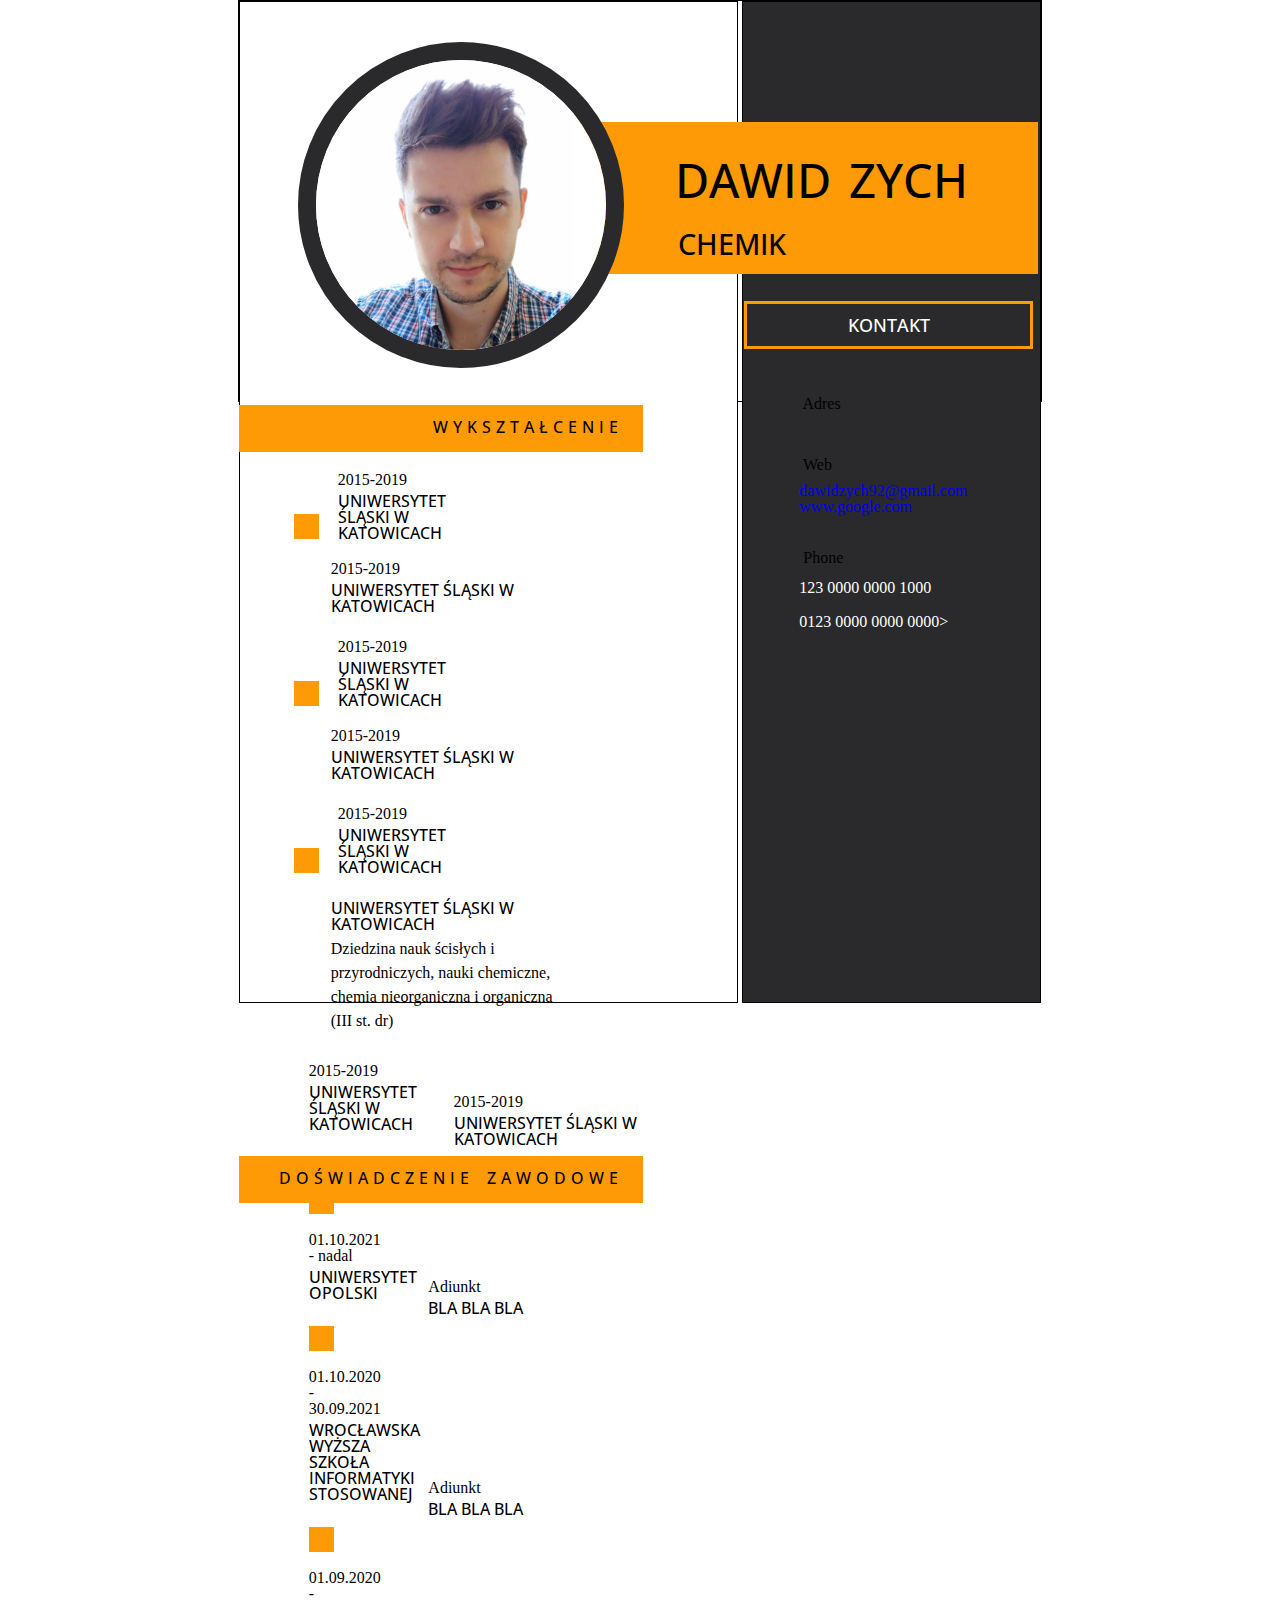
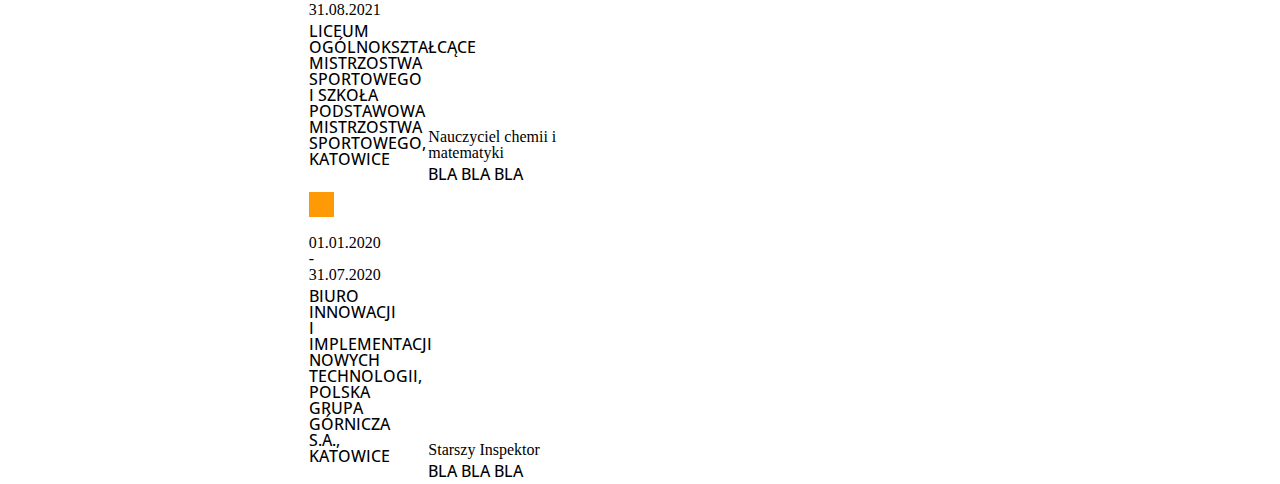
<file: index.html>
<!DOCTYPE html>
<html lang="en">
<head>
    <meta charset="UTF-8">
    <meta http-equiv="X-UA-Compatible" content="IE=edge">
    <meta name="viewport" content="width=device-width, initial-scale=1.0">
    <title>Document</title>
    <link rel="stylesheet" href="https://cdnjs.cloudflare.com/ajax/libs/font-awesome/6.1.1/css/all.min.css" integrity="sha512-KfkfwYDsLkIlwQp6LFnl8zNdLGxu9YAA1QvwINks4PhcElQSvqcyVLLD9aMhXd13uQjoXtEKNosOWaZqXgel0g==" crossorigin="anonymous" referrerpolicy="no-referrer" />
    <link rel="stylesheet" href="css/style.css">
    <link rel="preconnect" href="https://fonts.googleapis.com">
    <link rel="preconnect" href="https://fonts.gstatic.com" crossorigin>
    <link href="https://fonts.googleapis.com/css2?family=Open+Sans:ital,wght@0,300;0,400;0,500;0,600;0,700;0,800;1,300;1,400;1,500;1,600;1,700;1,800&display=swap" rel="stylesheet">
</head>
<body>
    <main class="container">
        <header class="hero-info">
            <img src="img/Dawid-Zych-foto.jpg" alt="Dawid Zych" class="hero-img">
            <span class="txt">
                <h1 class="hero-name">Dawid Zych</h1>
                <h3 class="hero-workplace">Chemik</h3>
            </span>
            
        </header>
        <!-- Kolumna lewa biała -->
        <div class="bg-left"></div>
        <section class="col-left">
            <!-- Sekcja z informacjami o edukacji  -->
            <div class="col-1 ib">
                <div class="h3_bg">
                <div class="h3">Wykształcenie</div>
            </div>
                <!-- Pierwszy wiersz z sekcji edukacja -->
                <div class="raw section">
                    <div class="orange_box ib"></div>
                    <div class="col-1 ib">
                        <span class="date">2015-2019</span>
                        <h5 class="school-name">Uniwersytet Śląski w Katowicach</h5>
                    </div>
                    <div class="col-2 ib">
                        <span class="date">2015-2019</span>
                        <h5 class="school-name">Uniwersytet Śląski w Katowicach</h5>
                    </div>
                </div>
                <!-- Drugi wiersz z sekcji edukacja -->
                <div class="raw section">
                    <div class="orange_box ib"></div>
                    <div class="col-1 ib">
                        <span class="date">2015-2019</span>
                        <h5 class="school-name">Uniwersytet Śląski w Katowicach</h5>
                    </div>
                    <div class="col-2 ib">
                        <span class="date">2015-2019</span>
                        <h5 class="school-name">Uniwersytet Śląski w Katowicach</h5>
                    </div>
                </div>
                <!-- Trzeci wiersz z sekcji edukacja -->
                <div class="raw section">
                    <div class="orange_box ib"></div>
                    <div class="col-1 ib">
                        <span class="date">2015-2019</span>
                        <h5 class="school-name">Uniwersytet Śląski w Katowicach</h5>
                    </div>
                    <div class="col-2 ib">
                        <h5 class="school-name">Uniwersytet Śląski w Katowicach</h5>
                        <p class="info">Dziedzina nauk ścisłych i przyrodniczych, nauki chemiczne,
                            chemia nieorganiczna i organiczna (III st. dr)</p>
                    </div>
                </div>
                <!-- Czwarty wiersz z sekcji edukacja -->
                <div class="raw section">
                    <div class="col-1 ib">
                        <span class="date">2015-2019</span>
                        <h5 class="school-name">Uniwersytet Śląski w Katowicach</h5>
                    </div>
                    <div class="col-2 ib">
                        <span class="date">2015-2019</span>
                        <h5 class="school-name">Uniwersytet Śląski w Katowicach</h5>
                    </div>
                </div>
            </div>
            <!-- Sekcja z informacjami o doświadczeniu -->
            <div class="col-2 ib">
                <div class="h3_bg">
                <div class="h3">Doświadczenie zawodowe</div>
           
                <!-- 1 wiersz -->
                <div class="raw section">
                    <!-- lewa część -->
                    <div class="col-1 ib">
                        <div class="orange_box ib"></div>
                        <span class="date">01.10.2021 - nadal</span>
                        <h5 class="job-name">Uniwersytet Opolski</h5>
                    </div>
                    <!-- prawa część -->
                    <div class="col-2 ib">
                        <span class="job-title">Adiunkt</span>
                        <h5 class="job-description">bla bla bla</h5>
                    </div>
                </div>
                <div class="raw section">
                    <!-- lewa część -->
                    <div class="col-1 ib">
                        <div class="orange_box ib"></div>
                        <span class="date">01.10.2020 - 30.09.2021</span>
                        <h5 class="job-name">Wrocławska Wyższa Szkoła Informatyki Stosowanej</h5>
                    </div>
                    <!-- prawa część -->
                    <div class="col-2 ib">
                        <span class="job-title">Adiunkt</span>
                        <h5 class="job-description">bla bla bla</h5>
                    </div>
                </div>
                <div class="raw section">
                    <!-- lewa część -->
                    <div class="col-1 ib">
                        <div class="orange_box ib"></div>
                        <span class="date">01.09.2020 - 31.08.2021</span>
                        <h5 class="job-name">Liceum Ogólnokształcące Mistrzostwa Sportowego i Szkoła Podstawowa Mistrzostwa Sportowego, Katowice</h5>
                    </div>
                    <!-- prawa część -->
                    <div class="col-2 ib">
                        <span class="job-title">Nauczyciel chemii i matematyki</span>
                        <h5 class="job-description">bla bla bla</h5>
                    </div>
                </div>
                <div class="raw section">
                    <!-- lewa część -->
                    <div class="col-1 ib">
                        <div class="orange_box ib"></div>
                        <span class="date">01.01.2020 - 31.07.2020</span>
                        <h5 class="job-name">Biuro Innowacji i Implementacji Nowych Technologii, Polska Grupa Górnicza S.A., Katowice</h5>
                    </div>
                    <!-- prawa część -->
                    <div class="col-2 ib">
                        <span class="job-title">Starszy Inspektor</span>
                        <h5 class="job-description">bla bla bla</h5>
                    </div>
                </div>
            </div>
            
        </section>
        <div class="bg-right"></div>
        <section class="col-right">
            <div class="col-1">
                <div class="h2">Kontakt</div>
                <div class="raw section">
                    <i class="fa-solid fa-location-pin ib"></i>
                        <span class="strong">Adres</span>
                    <p class="desc"></p>
                </div>
                <div class="raw section">
                    <i class="fa-solid fa-at ib"></i>
                        <span class="strong">Web</span>
                    <p class="desc"></p>
                        <a href="dawidzych92@gmail.com">dawidzych92@gmail.com</a>
                        <a href="http://www.google.com">www.google.com</a>
                    </div>
                <div class="raw section">
                     <i class="fa-solid fa-phone ib"></i>
                        <span class="strong">Phone</span>
                    <p class="desc">
                        <p class="number1">123 0000 0000 1000</p>
                        <p class="number2">0123 0000 0000 0000></p>
                    </p>
                </div>
            </div>
           
            <div class="col-3">
                <i class="icon"></i>
                <i class="icon"></i>
                <i class="icon"></i>
            </div>
        </section>      
    </main>
</body>
</html>
</file>
<file: css/style.css>
/*Resetowanie arkuszy stylów*/
@import url(reset.css);
/* Zmienne */
@import url(variables.css);
/* Czcionki */
/* @import url(fonts.css); */
/* Typografia */
@import url(typography.css);
@import url(icon.css);
/*Arkusze stylów autora CV*/
@import url(custom.css);
</file>
